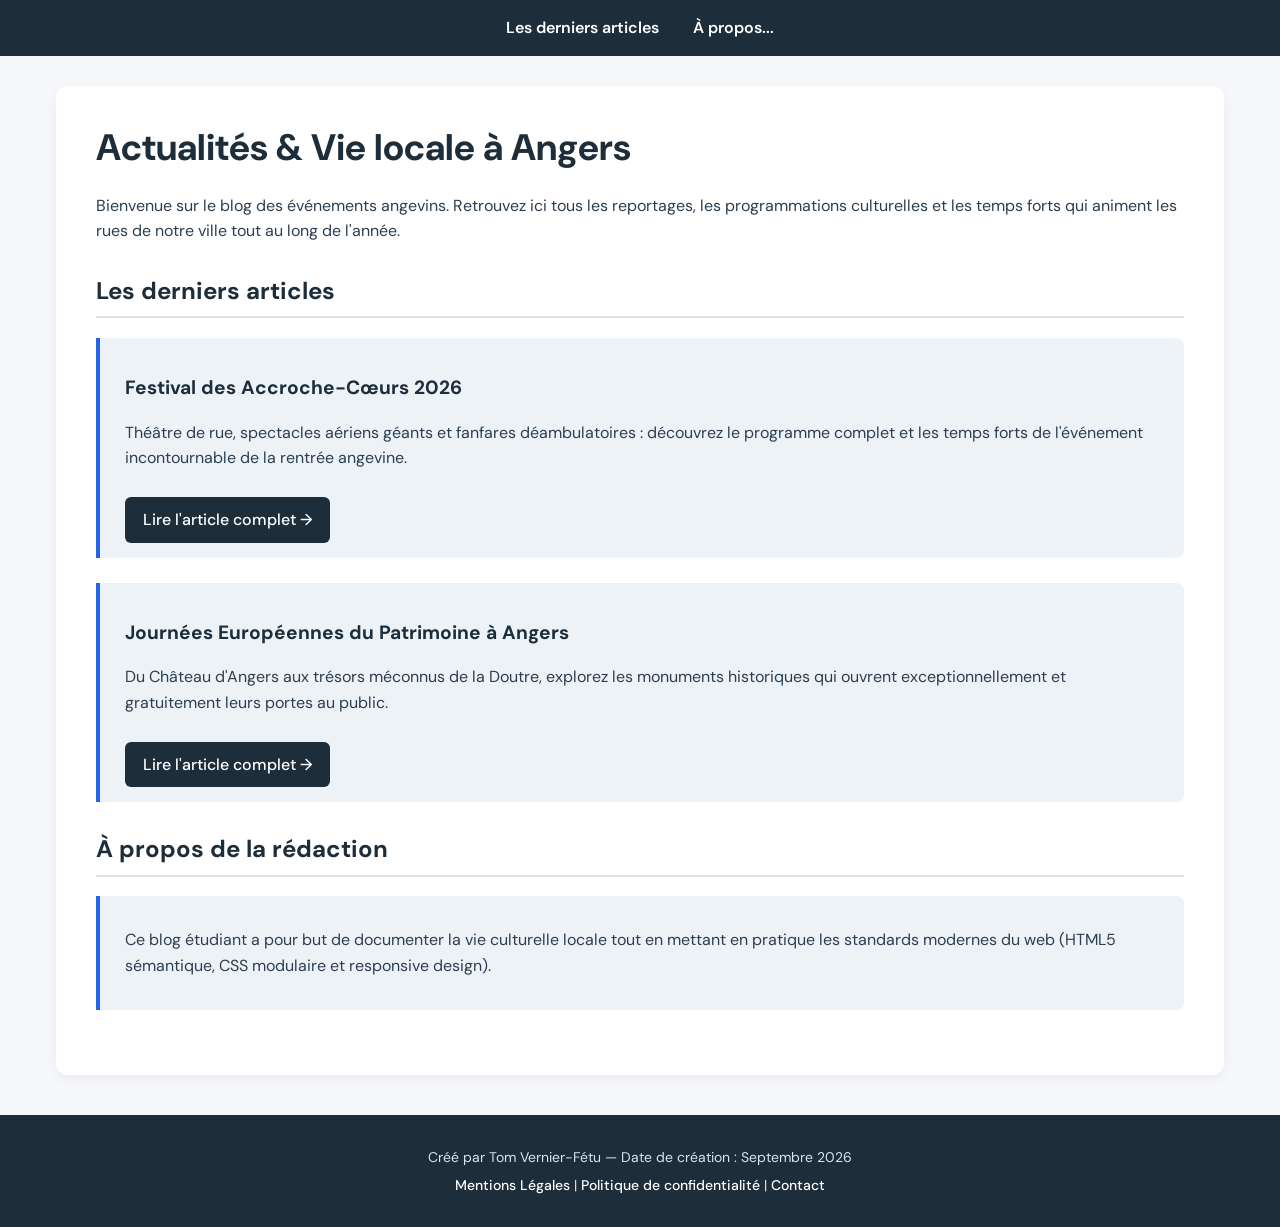
<file: index.html>
<!DOCTYPE html>
<html lang="fr">

<head>
    <meta charset="utf-8">
    <meta name="viewport" content="width=device-width, initial-scale=1.0">
    <title>BLOG - Actu de la ville d'Angers</title>
    <link href="./css/style.css" rel="stylesheet">
    <link rel="preconnect" href="https://fonts.googleapis.com">
    <link rel="preconnect" href="https://fonts.gstatic.com" crossorigin>
    <link href="https://fonts.googleapis.com/css2?family=DM+Sans:ital,opsz,wght@0,9..40,100..1000;1,9..40,100..1000&display=swap" rel="stylesheet">
</head>

<a href="#top" class="btn-top" aria-label="Retourner en haut">↑</a>
<script src="js/btnTop.js"></script>

<body id="top">
    <header>
        <nav>
            <ul>
                <!--<li><a href="./index.html">Accueil</a></li>-->
                <li><a href="#dernierArticle">Les derniers articles</a></li>
                <li><a href="#aPropos">À propos...</a></li>
            </ul>
        </nav>
    </header>

    <div class="container">
        <h1>Actualités & Vie locale à Angers</h1>
        <p>
            Bienvenue sur le blog des événements angevins. Retrouvez ici tous les reportages, 
            les programmations culturelles et les temps forts qui animent les rues de notre ville tout au long de l'année.
        </p>

        <h2 id="dernierArticle">Les derniers articles</h2>

        <article class="liste" style="margin-top: 20px;">
            <h3>Festival des Accroche-Cœurs 2026</h3>
            <p>
                Théâtre de rue, spectacles aériens géants et fanfares déambulatoires : découvrez 
                le programme complet et les temps forts de l'événement incontournable de la rentrée angevine.
            </p>
            <a href="./pages/article/acroche-coeurs.html" class="btn-link">Lire l'article complet →</a>
        </article>

        <article class="liste">
            <h3>Journées Européennes du Patrimoine à Angers</h3>
            <p>
                Du Château d'Angers aux trésors méconnus de la Doutre, explorez les monuments historiques 
                qui ouvrent exceptionnellement et gratuitement leurs portes au public.
            </p>
            <a href="./pages/article/journees-patrimoine.html" class="btn-link">Lire l'article complet →</a>
        </article>

        <h2 id="aPropos">À propos de la rédaction</h2>
        <div class="liste">
            <p>
                Ce blog étudiant a pour but de documenter la vie culturelle locale tout en mettant en pratique 
                les standards modernes du web (HTML5 sémantique, CSS modulaire et responsive design).
            </p>
        </div>
    </div>

    <footer>
        <p>Créé par Tom Vernier-Fétu — Date de création : Septembre 2026</p>
        <p>
            <a href="./pages/mentions-legales.html">Mentions Légales</a> |
            <a href="./pages/confidentialite.html">Politique de confidentialité</a> |
            <a href="./pages/contact.html">Contact</a>
        </p>
    </footer>
</body>

</html>
</file>
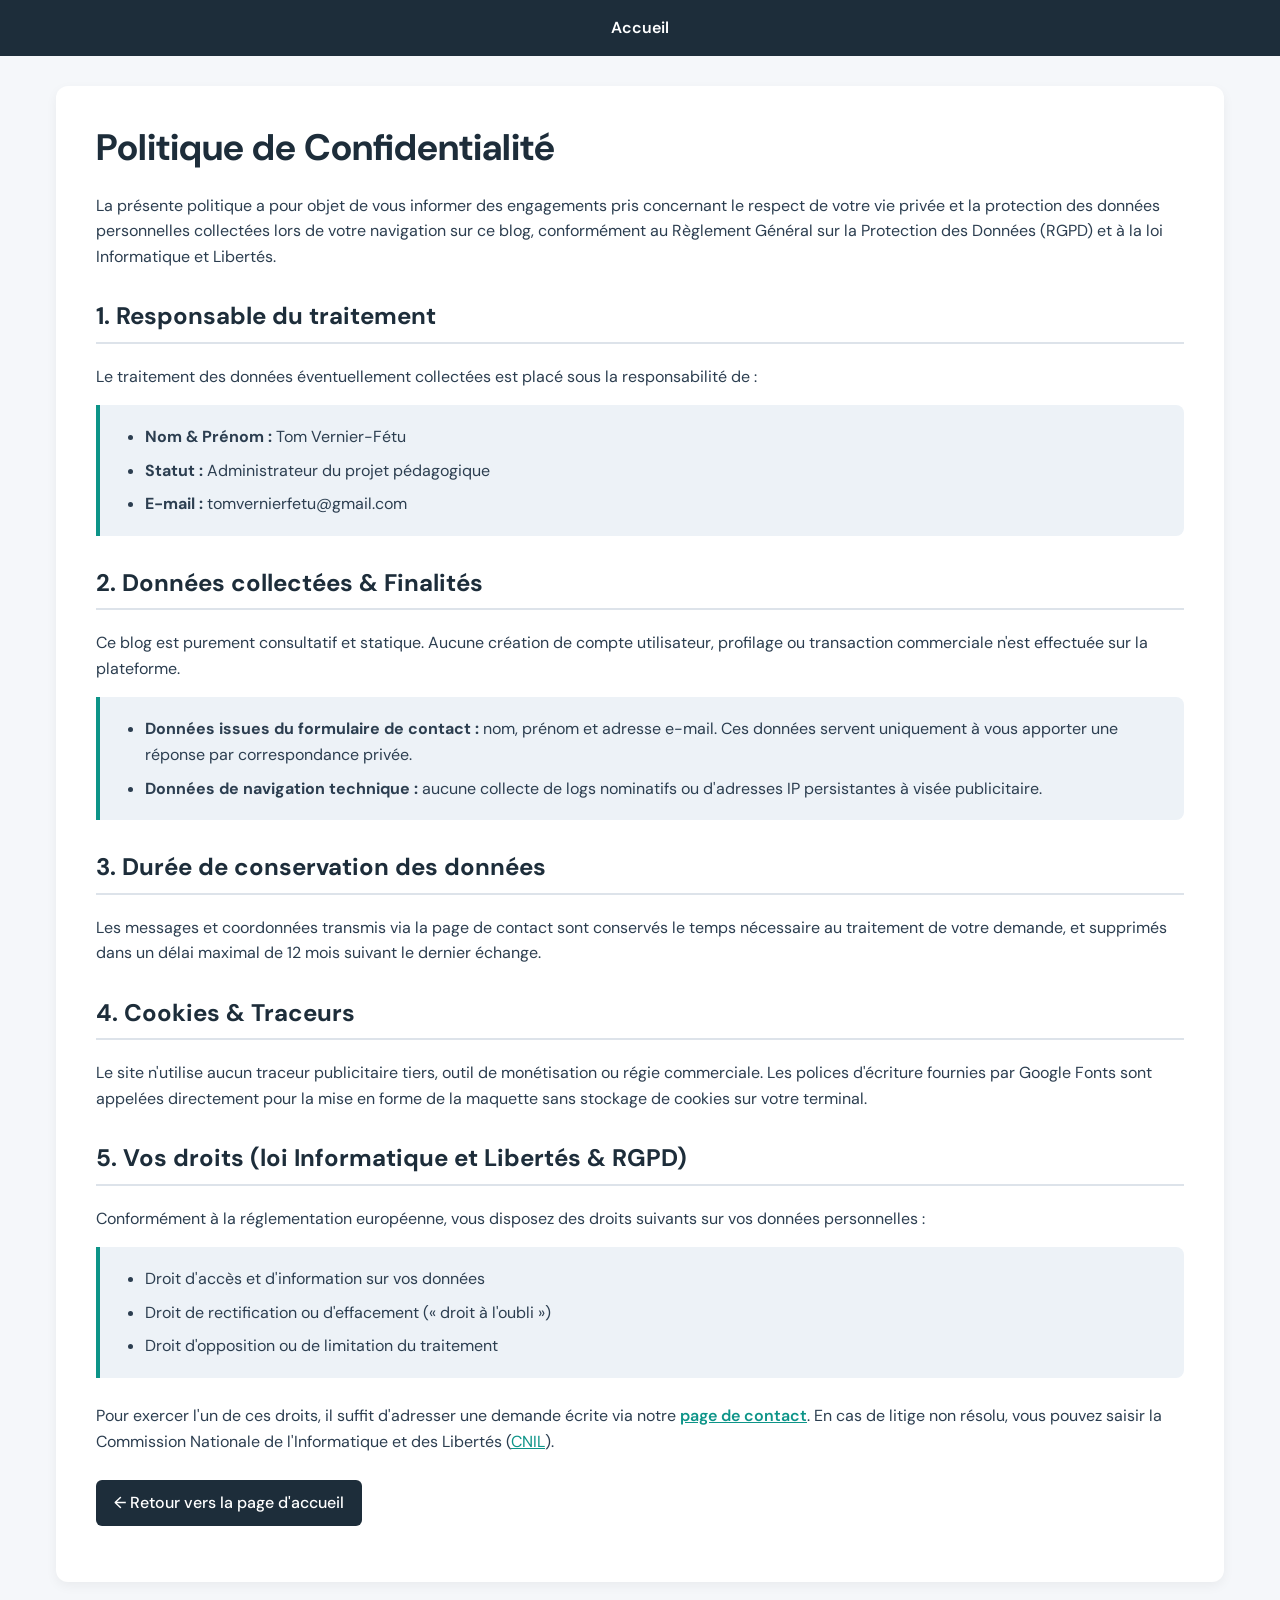
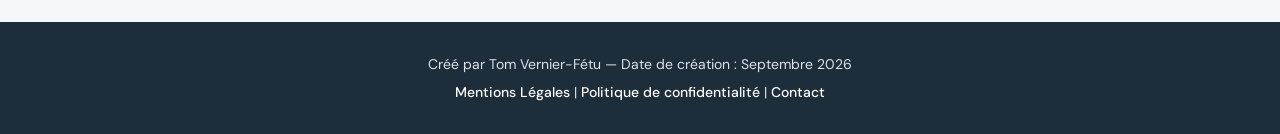
<file: pages/confidentialite.html>
<!DOCTYPE html>
<html lang="fr">

<head>
    <meta charset="utf-8">
    <meta name="viewport" content="width=device-width, initial-scale=1.0">
    <title>Politique de Confidentialité - BLOG Actu de la ville d'Angers</title>
    <link href="../css/style.css" rel="stylesheet">
    <link rel="preconnect" href="https://fonts.googleapis.com">
    <link rel="preconnect" href="https://fonts.gstatic.com" crossorigin>
    <link href="https://fonts.googleapis.com/css2?family=DM+Sans:ital,opsz,wght@0,9..40,100..1000;1,9..40,100..1000&display=swap" rel="stylesheet">
</head>

<a href="#top" class="btn-top" aria-label="Retourner en haut">↑</a>

<body id="top" class="theme-legal">
    <header>
        <nav>
            <ul>
                <li><a href="../index.html">Accueil</a></li>
            </ul>
        </nav>
    </header>

    <div class="container">

        <h1>Politique de Confidentialité</h1>
        <p>
            La présente politique a pour objet de vous informer des engagements pris concernant le respect de votre 
            vie privée et la protection des données personnelles collectées lors de votre navigation sur ce blog, conformément 
            au Règlement Général sur la Protection des Données (RGPD) et à la loi Informatique et Libertés.
        </p>

        <h2>1. Responsable du traitement</h2>
        <p>
            Le traitement des données éventuellement collectées est placé sous la responsabilité de :
        </p>
        <div class="liste">
            <ul>
                <li><strong>Nom & Prénom :</strong> Tom Vernier-Fétu</li>
                <li><strong>Statut :</strong> Administrateur du projet pédagogique</li>
                <li><strong>E-mail :</strong> tomvernierfetu@gmail.com</li>
            </ul>
        </div>

        <h2>2. Données collectées & Finalités</h2>
        <p>
            Ce blog est purement consultatif et statique. Aucune création de compte utilisateur, profilage ou transaction 
            commerciale n'est effectuée sur la plateforme.
        </p>
        <div class="liste">
            <ul>
                <li><strong>Données issues du formulaire de contact :</strong> nom, prénom et adresse e-mail. Ces données servent uniquement à vous apporter une réponse par correspondance privée.</li>
                <li><strong>Données de navigation technique :</strong> aucune collecte de logs nominatifs ou d'adresses IP persistantes à visée publicitaire.</li>
            </ul>
        </div>

        <h2>3. Durée de conservation des données</h2>
        <p>
            Les messages et coordonnées transmis via la page de contact sont conservés le temps nécessaire au traitement 
            de votre demande, et supprimés dans un délai maximal de 12 mois suivant le dernier échange.
        </p>

        <h2>4. Cookies & Traceurs</h2>
        <p>
            Le site n'utilise aucun traceur publicitaire tiers, outil de monétisation ou régie commerciale. Les polices d'écriture 
            fournies par Google Fonts sont appelées directement pour la mise en forme de la maquette sans stockage de cookies sur votre terminal.
        </p>

        <h2>5. Vos droits (loi Informatique et Libertés & RGPD)</h2>
        <p>
            Conformément à la réglementation européenne, vous disposez des droits suivants sur vos données personnelles :
        </p>
        <div class="liste">
            <ul>
                <li>Droit d'accès et d'information sur vos données</li>
                <li>Droit de rectification ou d'effacement (« droit à l'oubli »)</li>
                <li>Droit d'opposition ou de limitation du traitement</li>
            </ul>
        </div>
        <p>
            Pour exercer l'un de ces droits, il suffit d'adresser une demande écrite via notre 
            <a href="./contact.html" style="color: var(--accent); font-weight: 600;">page de contact</a>. En cas de litige non résolu, vous pouvez saisir la Commission Nationale de l'Informatique et des Libertés (<a href="https://www.cnil.fr" target="_blank" rel="noopener noreferrer" style="color: var(--accent);">CNIL</a>).
        </p>

        <p><a href="../index.html" class="btn-link">← Retour vers la page d'accueil</a></p>
    </div>

    <footer>
        <p>Créé par Tom Vernier-Fétu — Date de création : Septembre 2026</p>
        <p>
            <a href="./mentions-legales.html">Mentions Légales</a> |
            <a href="./confidentialite.html">Politique de confidentialité</a> |
            <a href="./contact.html">Contact</a>
        </p>
    </footer>
</body>

</html>
</file>
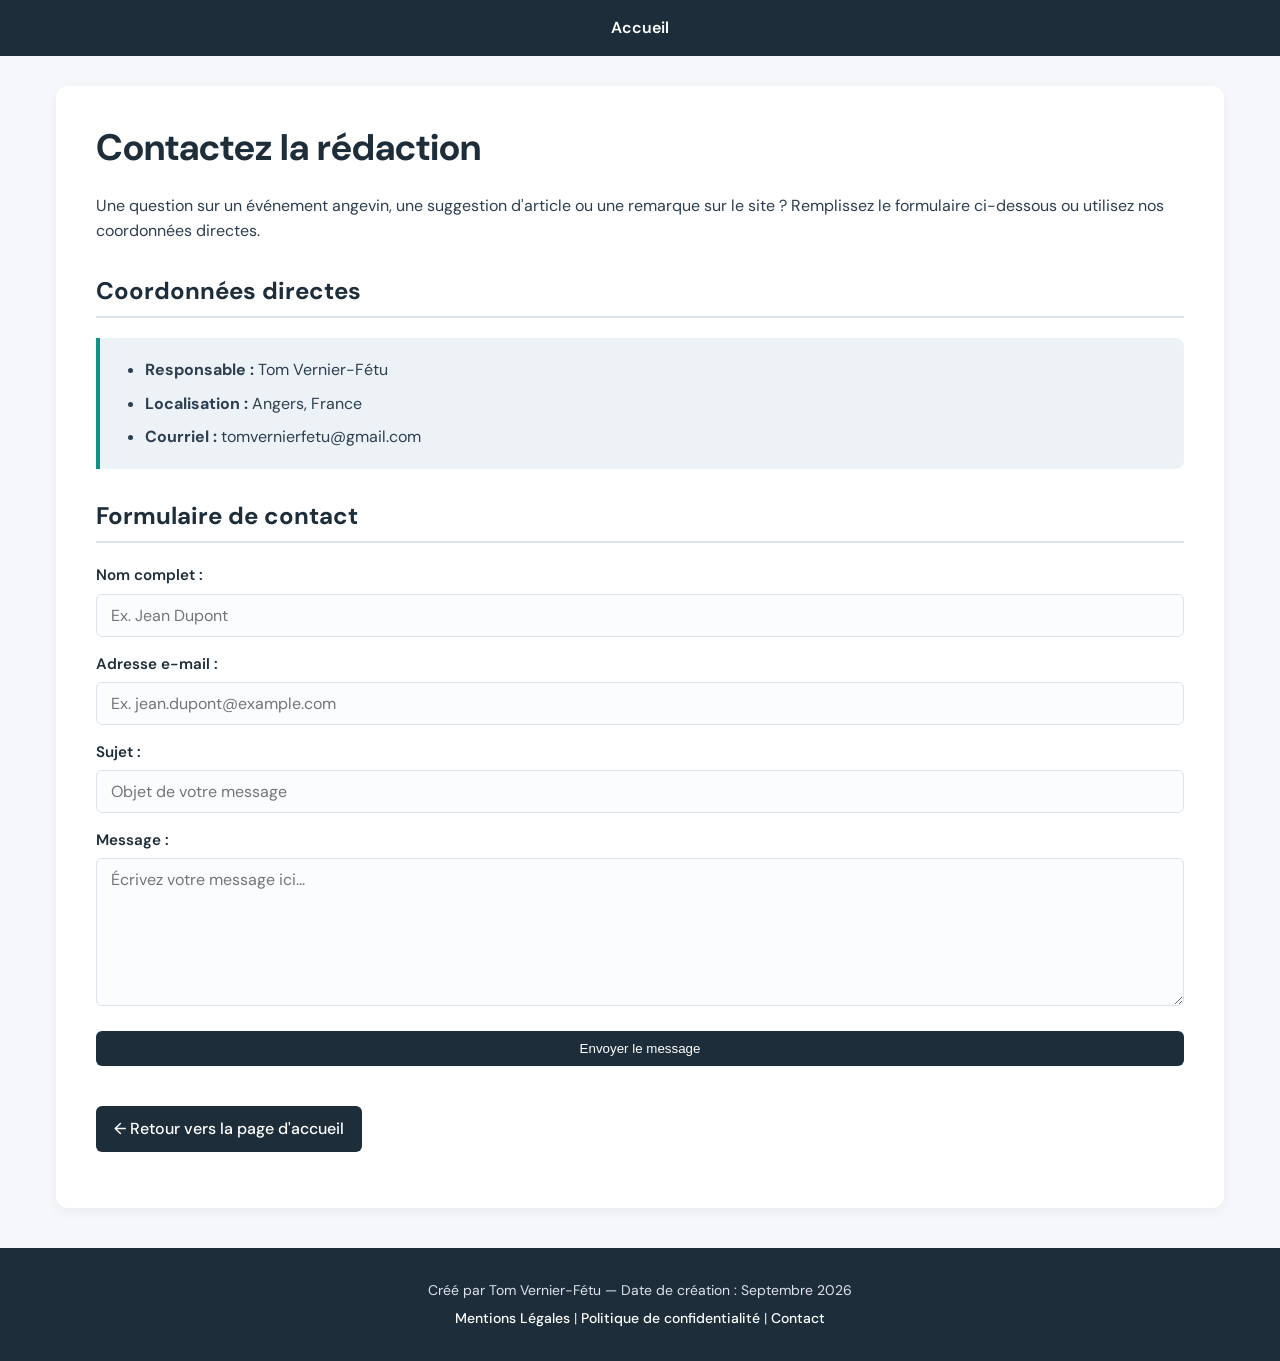
<file: pages/contact.html>
<!DOCTYPE html>
<html lang="fr">

<head>
    <meta charset="utf-8">
    <meta name="viewport" content="width=device-width, initial-scale=1.0">
    <title>Contact - BLOG Actu de la ville d'Angers</title>
    <link href="../css/style.css" rel="stylesheet">
    <link rel="preconnect" href="https://fonts.googleapis.com">
    <link rel="preconnect" href="https://fonts.gstatic.com" crossorigin>
    <link href="https://fonts.googleapis.com/css2?family=DM+Sans:ital,opsz,wght@0,9..40,100..1000;1,9..40,100..1000&display=swap" rel="stylesheet">
</head>

<body id="top" class="theme-legal">
    <header>
        <nav>
            <ul>
                <li><a href="../index.html">Accueil</a></li>
            </ul>
        </nav>
    </header>

    <div class="container">

        <h1>Contactez la rédaction</h1>
        <p>
            Une question sur un événement angevin, une suggestion d'article ou une remarque sur le site ? 
            Remplissez le formulaire ci-dessous ou utilisez nos coordonnées directes.
        </p>

        <h2>Coordonnées directes</h2>
        <div class="liste">
            <ul>
                <li><strong>Responsable :</strong> Tom Vernier-Fétu</li>
                <li><strong>Localisation :</strong> Angers, France</li>
                <li><strong>Courriel :</strong> tomvernierfetu@gmail.com</li>
            </ul>
        </div>

        <h2>Formulaire de contact</h2>
        <form action="#" method="post" class="form-contact">
            <div class="form-group">
                <label for="nom">Nom complet :</label>
                <input type="text" id="nom" name="nom" placeholder="Ex. Jean Dupont" required>
            </div>

            <div class="form-group">
                <label for="email">Adresse e-mail :</label>
                <input type="email" id="email" name="email" placeholder="Ex. jean.dupont@example.com" required>
            </div>

            <div class="form-group">
                <label for="sujet">Sujet :</label>
                <input type="text" id="sujet" name="sujet" placeholder="Objet de votre message" required>
            </div>

            <div class="form-group">
                <label for="message">Message :</label>
                <textarea id="message" name="message" rows="6" placeholder="Écrivez votre message ici..." required></textarea>
            </div>

            <button type="submit" class="btn-link" style="border: none; cursor: pointer;">Envoyer le message</button>
        </form>

        <p style="margin-top: 30px;"><a href="../index.html" class="btn-link">← Retour vers la page d'accueil</a></p>
    </div>

    <footer>
        <p>Créé par Tom Vernier-Fétu — Date de création : Septembre 2026</p>
        <p>
            <a href="./mentions-legales.html">Mentions Légales</a> |
            <a href="./confidentialite.html">Politique de confidentialité</a> |
            <a href="./contact.html">Contact</a>
        </p>
    </footer>
</body>

</html>
</file>
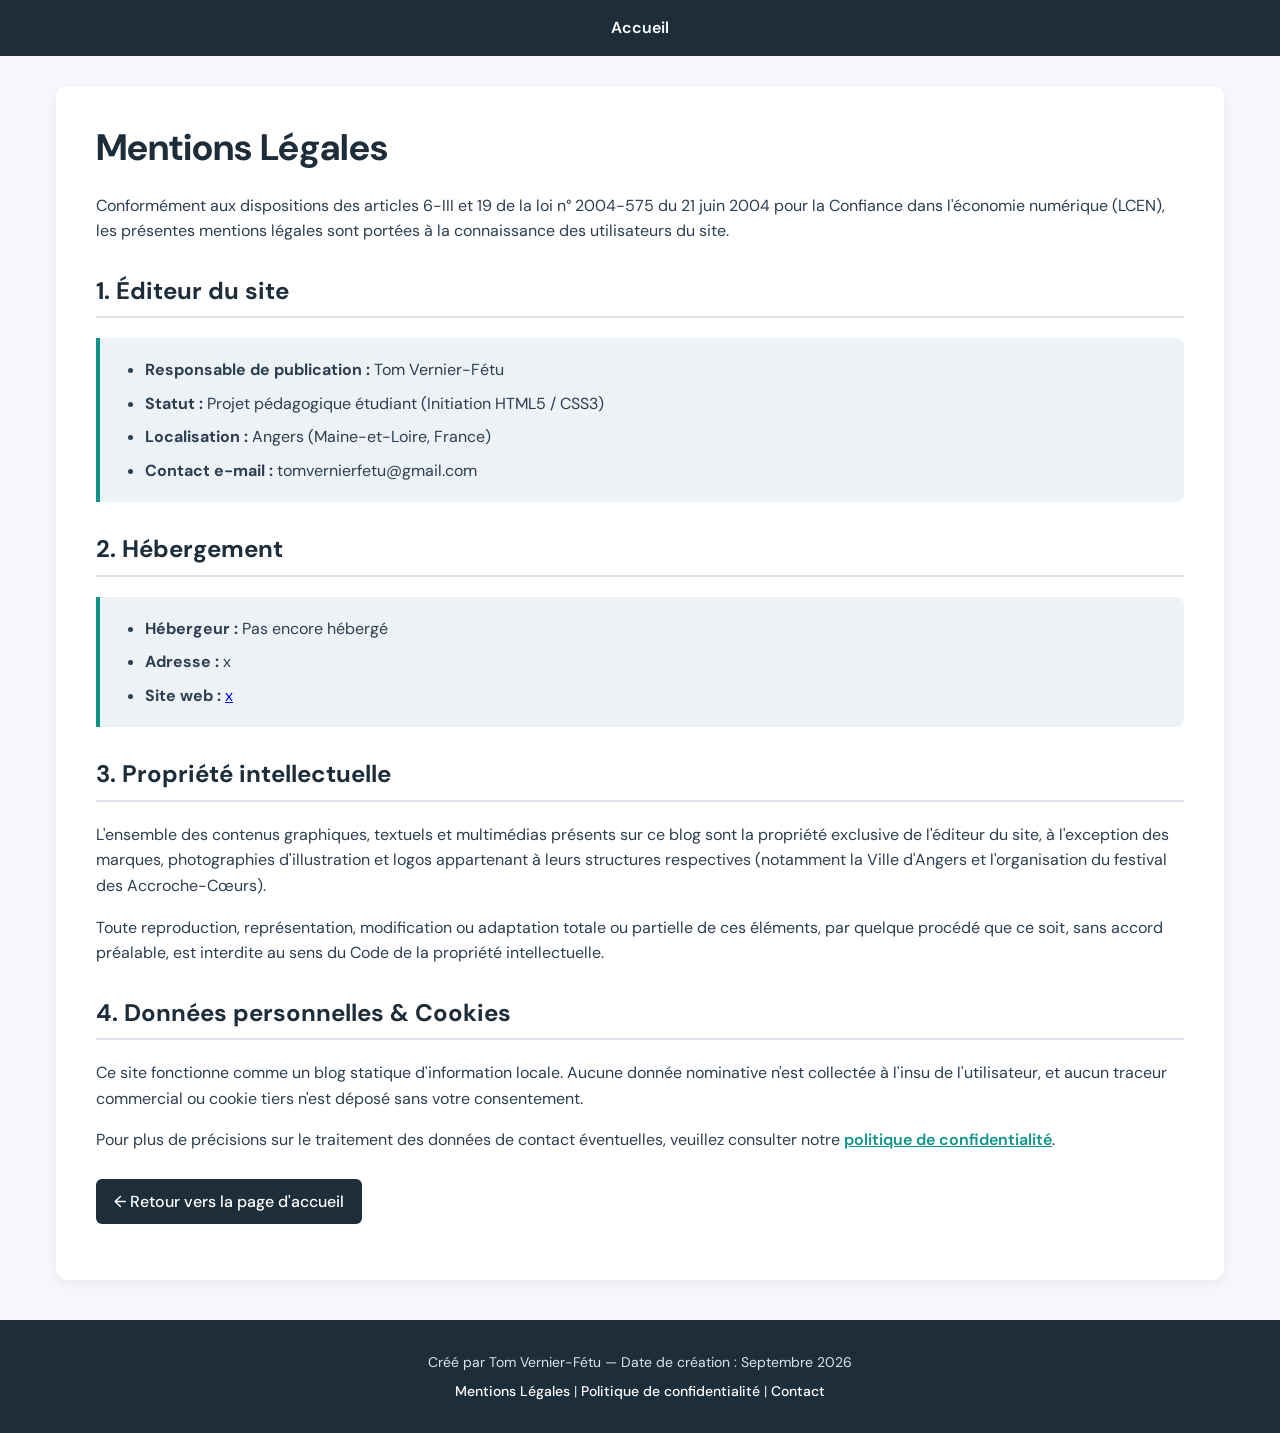
<file: pages/mentions-legales.html>
<!DOCTYPE html>
<html lang="fr">

<head>
    <meta charset="utf-8">
    <meta name="viewport" content="width=device-width, initial-scale=1.0">
    <title>Mentions Légales - BLOG Actu de la ville d'Angers</title>
    <link href="../css/style.css" rel="stylesheet">
    <link rel="preconnect" href="https://fonts.googleapis.com">
    <link rel="preconnect" href="https://fonts.gstatic.com" crossorigin>
    <link href="https://fonts.googleapis.com/css2?family=DM+Sans:ital,opsz,wght@0,9..40,100..1000;1,9..40,100..1000&display=swap" rel="stylesheet">
</head>

<a href="#top" class="btn-top" aria-label="Retourner en haut">↑</a>

<body id="top" class="theme-legal">
    <header>
        <nav>
            <ul>
                <li><a href="../index.html">Accueil</a></li>
            </ul>
        </nav>
    </header>

    <div class="container">

        <h1>Mentions Légales</h1>
        <p>
            Conformément aux dispositions des articles 6-III et 19 de la loi n° 2004-575 du 21 juin 2004 
            pour la Confiance dans l'économie numérique (LCEN), les présentes mentions légales sont portées 
            à la connaissance des utilisateurs du site.
        </p>

        <h2>1. Éditeur du site</h2>
        <div class="liste">
            <ul>
                <li><strong>Responsable de publication :</strong> Tom Vernier-Fétu</li>
                <li><strong>Statut :</strong> Projet pédagogique étudiant (Initiation HTML5 / CSS3)</li>
                <li><strong>Localisation :</strong> Angers (Maine-et-Loire, France)</li>
                <li><strong>Contact e-mail :</strong> tomvernierfetu@gmail.com</li>
            </ul>
        </div>

        <h2>2. Hébergement</h2>
        <div class="liste">
            <ul>
                <li><strong>Hébergeur :</strong> Pas encore hébergé</li>
                <li><strong>Adresse :</strong> x</li>
                <li><strong>Site web :</strong> <a href="#" target="_blank" rel="noopener noreferrer">x</a></li>
            </ul>
        </div>

        <h2>3. Propriété intellectuelle</h2>
        <p>
            L'ensemble des contenus graphiques, textuels et multimédias présents sur ce blog sont la propriété 
            exclusive de l'éditeur du site, à l'exception des marques, photographies d'illustration et logos 
            appartenant à leurs structures respectives (notamment la Ville d'Angers et l'organisation du festival des Accroche-Cœurs).
        </p>
        <p>
            Toute reproduction, représentation, modification ou adaptation totale ou partielle de ces éléments, 
            par quelque procédé que ce soit, sans accord préalable, est interdite au sens du Code de la propriété intellectuelle.
        </p>

        <h2>4. Données personnelles & Cookies</h2>
        <p>
            Ce site fonctionne comme un blog statique d'information locale. Aucune donnée nominative n'est collectée 
            à l'insu de l'utilisateur, et aucun traceur commercial ou cookie tiers n'est déposé sans votre consentement.
        </p>
        <p>
            Pour plus de précisions sur le traitement des données de contact éventuelles, veuillez consulter notre 
            <a href="./confidentialite.html" style="color: var(--accent); font-weight: 600;">politique de confidentialité</a>.
        </p>

        <p><a href="../index.html" class="btn-link">← Retour vers la page d'accueil</a></p>
    </div>

    <footer>
        <p>Créé par Tom Vernier-Fétu — Date de création : Septembre 2026</p>
        <p>
            <a href="./mentions-legales.html">Mentions Légales</a> |
            <a href="./confidentialite.html">Politique de confidentialité</a> |
            <a href="./contact.html">Contact</a>
        </p>
    </footer>
</body>

</html>
</file>
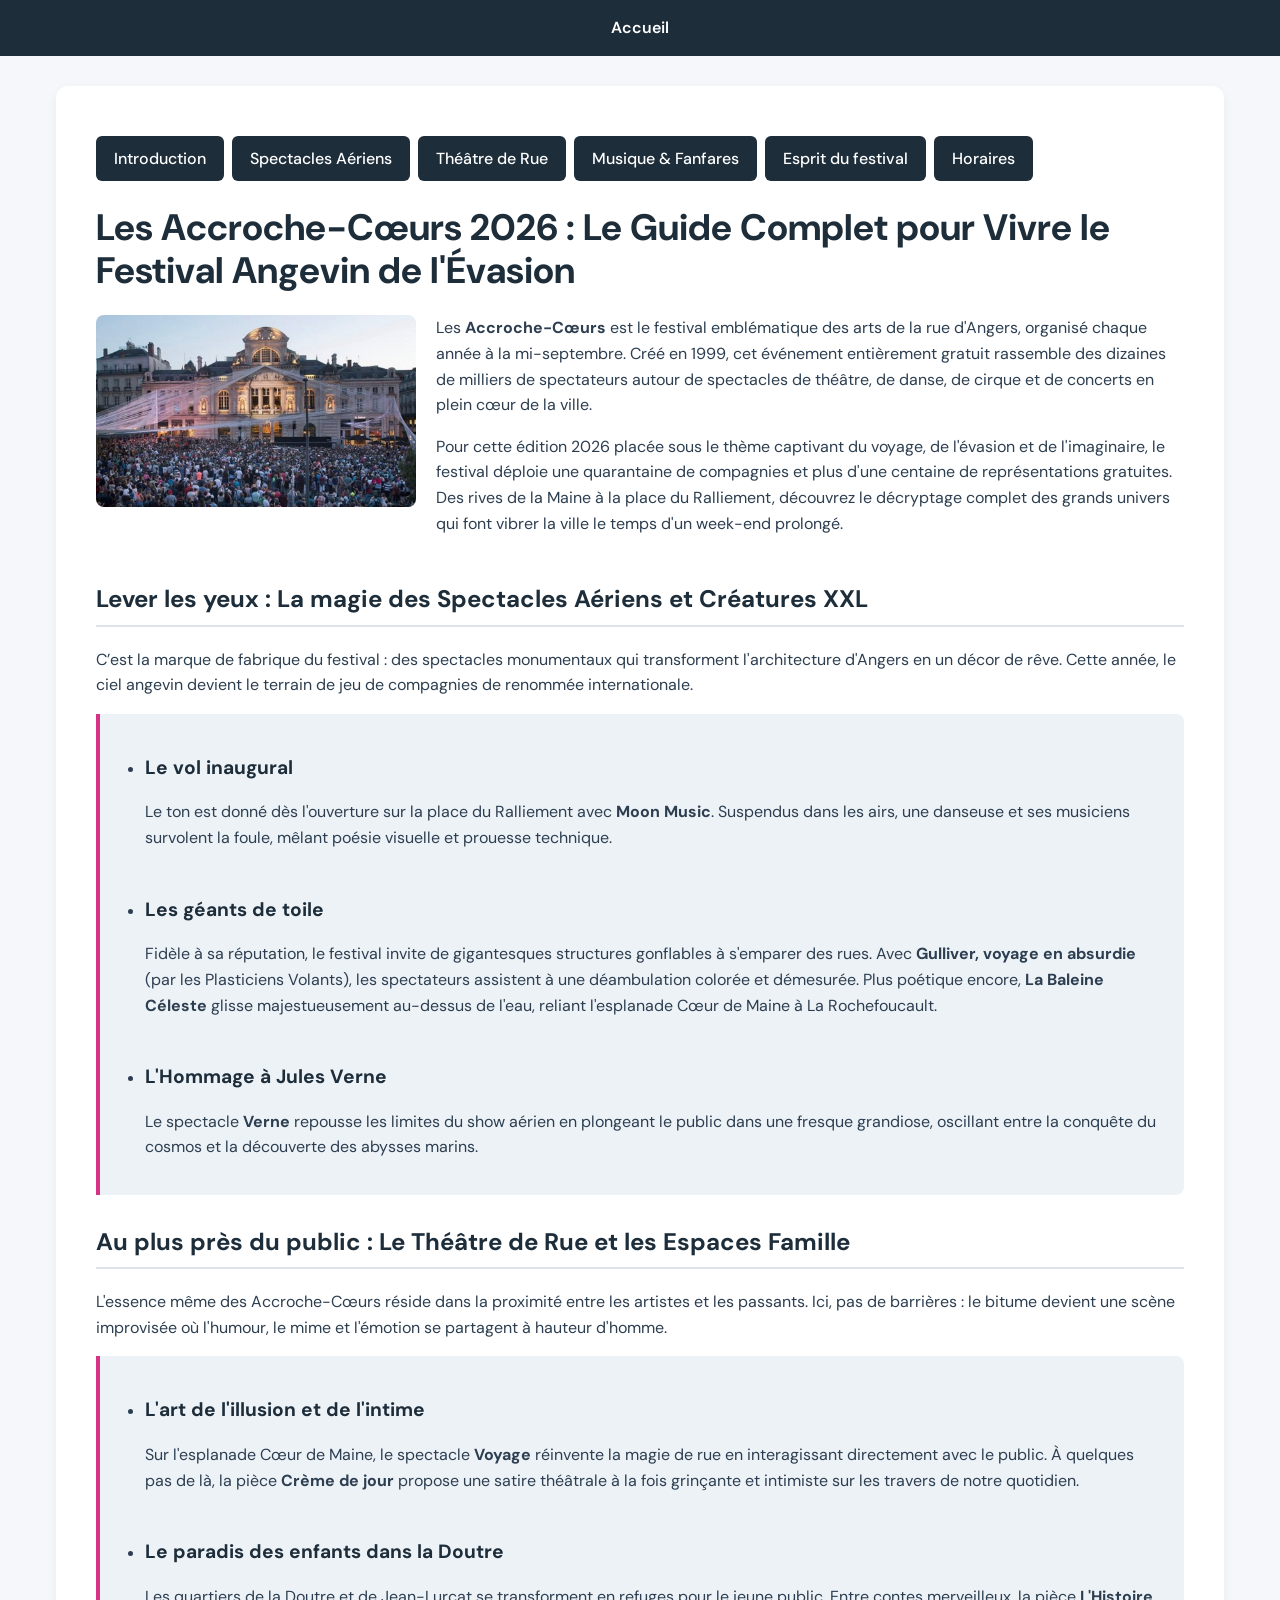
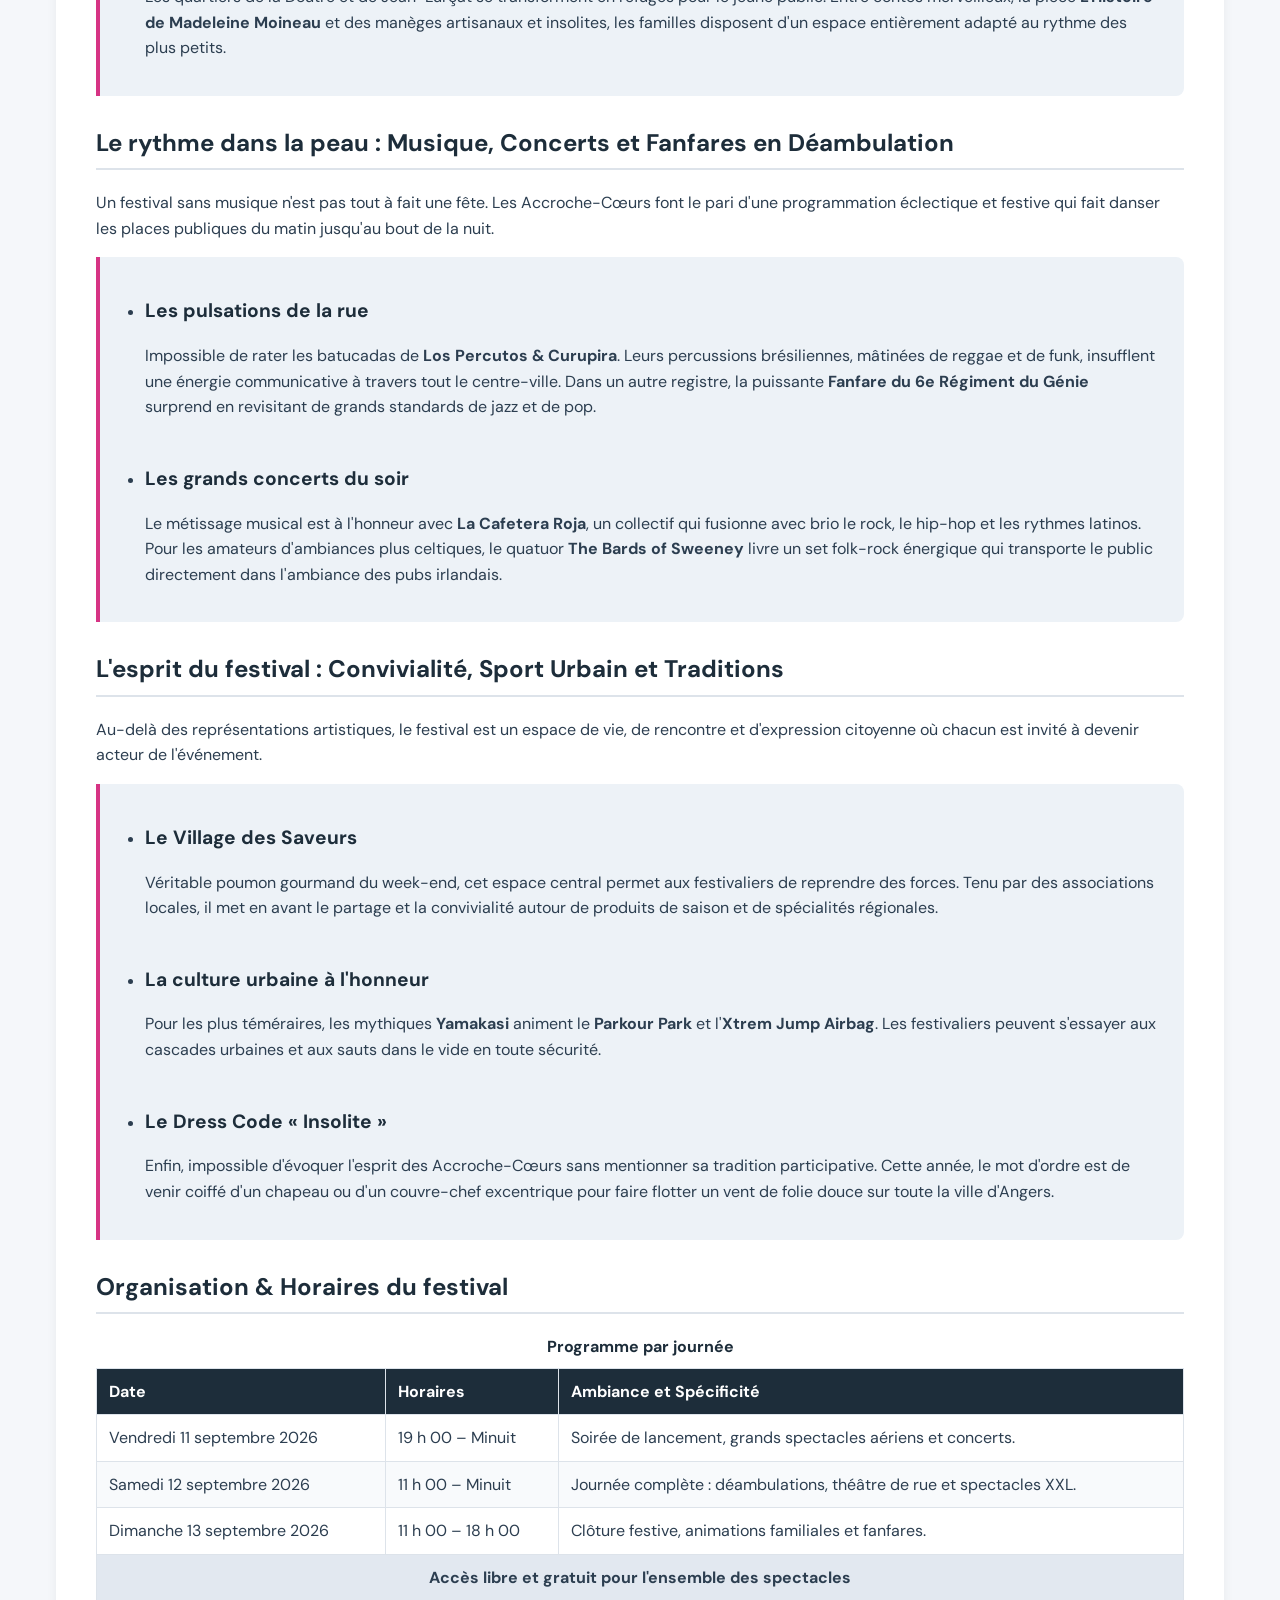
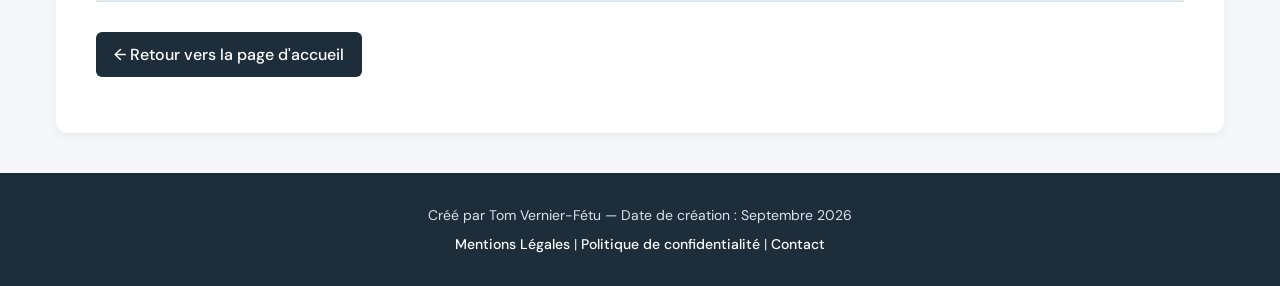
<file: pages/article/acroche-coeurs.html>
<!DOCTYPE html>
<html lang="fr">

<head>
    <meta charset="utf-8">
    <meta name="viewport" content="width=device-width, initial-scale=1.0">
    <title>Les Accroche-Cœurs 2026 - Guide Complet</title>
    <link href="../../css/style.css" rel="stylesheet">
    <link rel="preconnect" href="https://fonts.googleapis.com">
    <link rel="preconnect" href="https://fonts.gstatic.com" crossorigin>
    <link href="https://fonts.googleapis.com/css2?family=DM+Sans:ital,opsz,wght@0,9..40,100..1000;1,9..40,100..1000&display=swap" rel="stylesheet">
</head>

<a href="#top" class="btn-top" aria-label="Retourner en haut">↑</a>

<body id="top" class="theme-accroche-coeurs">
    <header>
        <nav>
            <ul>
                <li><a href="../../index.html">Accueil</a></li>
            </ul>
        </nav>
    </header>

    <div class="container">
        <nav class="sommaire" aria-label="Sommaire de l'article">
            <a href="#intro" class="btn-link">Introduction</a>
            <a href="#spectacles" class="btn-link">Spectacles Aériens</a>
            <a href="#theatre" class="btn-link">Théâtre de Rue</a>
            <a href="#musique" class="btn-link">Musique & Fanfares</a>
            <a href="#esprit" class="btn-link">Esprit du festival</a>
            <a href="#horaires" class="btn-link">Horaires</a>
        </nav>

        <h1 id="intro">Les Accroche-Cœurs 2026 : Le Guide Complet pour Vivre le Festival Angevin de l'Évasion</h1>
        
        <img src="../../assets/image/AC_ralliement.jpg" alt="Place du Ralliement aux Accroche-Cœurs" class="image-flottante">

        <p>Les <strong>Accroche-Cœurs</strong> est le festival emblématique des arts de la rue d'Angers, organisé chaque année à la mi-septembre. Créé en 1999, cet événement entièrement gratuit rassemble des dizaines de milliers de spectateurs autour de spectacles de théâtre, de danse, de cirque et de concerts en plein cœur de la ville.</p>
        
        <p>Pour cette édition 2026 placée sous le thème captivant du voyage, de l'évasion et de l'imaginaire, le festival déploie une quarantaine de compagnies et plus d'une centaine de représentations gratuites. Des rives de la Maine à la place du Ralliement, découvrez le décryptage complet des grands univers qui font vibrer la ville le temps d'un week-end prolongé.</p>

        <div class="clear"></div>

        <h2 id="spectacles">Lever les yeux : La magie des Spectacles Aériens et Créatures XXL</h2>
        <p>C’est la marque de fabrique du festival : des spectacles monumentaux qui transforment l'architecture d'Angers en un décor de rêve. Cette année, le ciel angevin devient le terrain de jeu de compagnies de renommée internationale.</p>
        
        <div class="liste">
            <ul>
                <li>
                    <h3>Le vol inaugural</h3>
                    <p>Le ton est donné dès l'ouverture sur la place du Ralliement avec <strong>Moon Music</strong>. Suspendus dans les airs, une danseuse et ses musiciens survolent la foule, mêlant poésie visuelle et prouesse technique.</p>
                </li>
                <li>
                    <h3>Les géants de toile</h3>
                    <p>Fidèle à sa réputation, le festival invite de gigantesques structures gonflables à s'emparer des rues. Avec <strong>Gulliver, voyage en absurdie</strong> (par les Plasticiens Volants), les spectateurs assistent à une déambulation colorée et démesurée. Plus poétique encore, <strong>La Baleine Céleste</strong> glisse majestueusement au-dessus de l'eau, reliant l'esplanade Cœur de Maine à La Rochefoucault.</p>
                </li>
                <li>
                    <h3>L'Hommage à Jules Verne</h3>
                    <p>Le spectacle <strong>Verne</strong> repousse les limites du show aérien en plongeant le public dans une fresque grandiose, oscillant entre la conquête du cosmos et la découverte des abysses marins.</p>
                </li>
            </ul>
        </div>

        <h2 id="theatre">Au plus près du public : Le Théâtre de Rue et les Espaces Famille</h2>
        <p>L'essence même des Accroche-Cœurs réside dans la proximité entre les artistes et les passants. Ici, pas de barrières : le bitume devient une scène improvisée où l'humour, le mime et l'émotion se partagent à hauteur d'homme.</p>
        
        <div class="liste">
            <ul>
                <li>
                    <h3>L'art de l'illusion et de l'intime</h3>
                    <p>Sur l'esplanade Cœur de Maine, le spectacle <strong>Voyage</strong> réinvente la magie de rue en interagissant directement avec le public. À quelques pas de là, la pièce <strong>Crème de jour</strong> propose une satire théâtrale à la fois grinçante et intimiste sur les travers de notre quotidien.</p>
                </li>
                <li>
                    <h3>Le paradis des enfants dans la Doutre</h3>
                    <p>Les quartiers de la Doutre et de Jean-Lurçat se transforment en refuges pour le jeune public. Entre contes merveilleux, la pièce <strong>L'Histoire de Madeleine Moineau</strong> et des manèges artisanaux et insolites, les familles disposent d'un espace entièrement adapté au rythme des plus petits.</p>
                </li>
            </ul>
        </div>

        <h2 id="musique">Le rythme dans la peau : Musique, Concerts et Fanfares en Déambulation</h2>
        <p>Un festival sans musique n'est pas tout à fait une fête. Les Accroche-Cœurs font le pari d'une programmation éclectique et festive qui fait danser les places publiques du matin jusqu'au bout de la nuit.</p>
        
        <div class="liste">
            <ul>
                <li>
                    <h3>Les pulsations de la rue</h3>
                    <p>Impossible de rater les batucadas de <strong>Los Percutos & Curupira</strong>. Leurs percussions brésiliennes, mâtinées de reggae et de funk, insufflent une énergie communicative à travers tout le centre-ville. Dans un autre registre, la puissante <strong>Fanfare du 6e Régiment du Génie</strong> surprend en revisitant de grands standards de jazz et de pop.</p>
                </li>
                <li>
                    <h3>Les grands concerts du soir</h3>
                    <p>Le métissage musical est à l'honneur avec <strong>La Cafetera Roja</strong>, un collectif qui fusionne avec brio le rock, le hip-hop et les rythmes latinos. Pour les amateurs d'ambiances plus celtiques, le quatuor <strong>The Bards of Sweeney</strong> livre un set folk-rock énergique qui transporte le public directement dans l'ambiance des pubs irlandais.</p>
                </li>
            </ul>
        </div>

        <h2 id="esprit">L'esprit du festival : Convivialité, Sport Urbain et Traditions</h2>
        <p>Au-delà des représentations artistiques, le festival est un espace de vie, de rencontre et d'expression citoyenne où chacun est invité à devenir acteur de l'événement.</p>
        
        <div class="liste">
            <ul>
                <li>
                    <h3>Le Village des Saveurs</h3>
                    <p>Véritable poumon gourmand du week-end, cet espace central permet aux festivaliers de reprendre des forces. Tenu par des associations locales, il met en avant le partage et la convivialité autour de produits de saison et de spécialités régionales.</p>
                </li>
                <li>
                    <h3>La culture urbaine à l'honneur</h3>
                    <p>Pour les plus téméraires, les mythiques <strong>Yamakasi</strong> animent le <strong>Parkour Park</strong> et l'<strong>Xtrem Jump Airbag</strong>. Les festivaliers peuvent s'essayer aux cascades urbaines et aux sauts dans le vide en toute sécurité.</p>
                </li>
                <li>
                    <h3>Le Dress Code « Insolite »</h3>
                    <p>Enfin, impossible d'évoquer l'esprit des Accroche-Cœurs sans mentionner sa tradition participative. Cette année, le mot d'ordre est de venir coiffé d'un chapeau ou d'un couvre-chef excentrique pour faire flotter un vent de folie douce sur toute la ville d'Angers.</p>
                </li>
            </ul>
        </div>

        <h2 id="horaires">Organisation & Horaires du festival</h2>
        <table>
            <caption>Programme par journée</caption>
            <thead>
                <tr>
                    <th>Date</th>
                    <th>Horaires</th>
                    <th>Ambiance et Spécificité</th>
                </tr>
            </thead>
            <tbody>
                <tr>
                    <td>Vendredi 11 septembre 2026</td>
                    <td>19 h 00 – Minuit</td>
                    <td>Soirée de lancement, grands spectacles aériens et concerts.</td>
                </tr>
                <tr>
                    <td>Samedi 12 septembre 2026</td>
                    <td>11 h 00 – Minuit</td>
                    <td>Journée complète : déambulations, théâtre de rue et spectacles XXL.</td>
                </tr>
                <tr>
                    <td>Dimanche 13 septembre 2026</td>
                    <td>11 h 00 – 18 h 00</td>
                    <td>Clôture festive, animations familiales et fanfares.</td>
                </tr>
            </tbody>
            <tfoot>
                <tr>
                    <td colspan="3">Accès libre et gratuit pour l'ensemble des spectacles</td>
                </tr>
            </tfoot>
        </table>

        <p><a href="../../index.html" class="btn-link">← Retour vers la page d'accueil</a></p>
    </div>

    <footer>
        <p>Créé par Tom Vernier-Fétu — Date de création : Septembre 2026</p>
        <p>
            <a href="../mentions-legales.html">Mentions Légales</a> |
            <a href="../confidentialite.html">Politique de confidentialité</a> |
            <a href="../contact.html">Contact</a>
        </p>
    </footer>
</body>

</html>
</file>
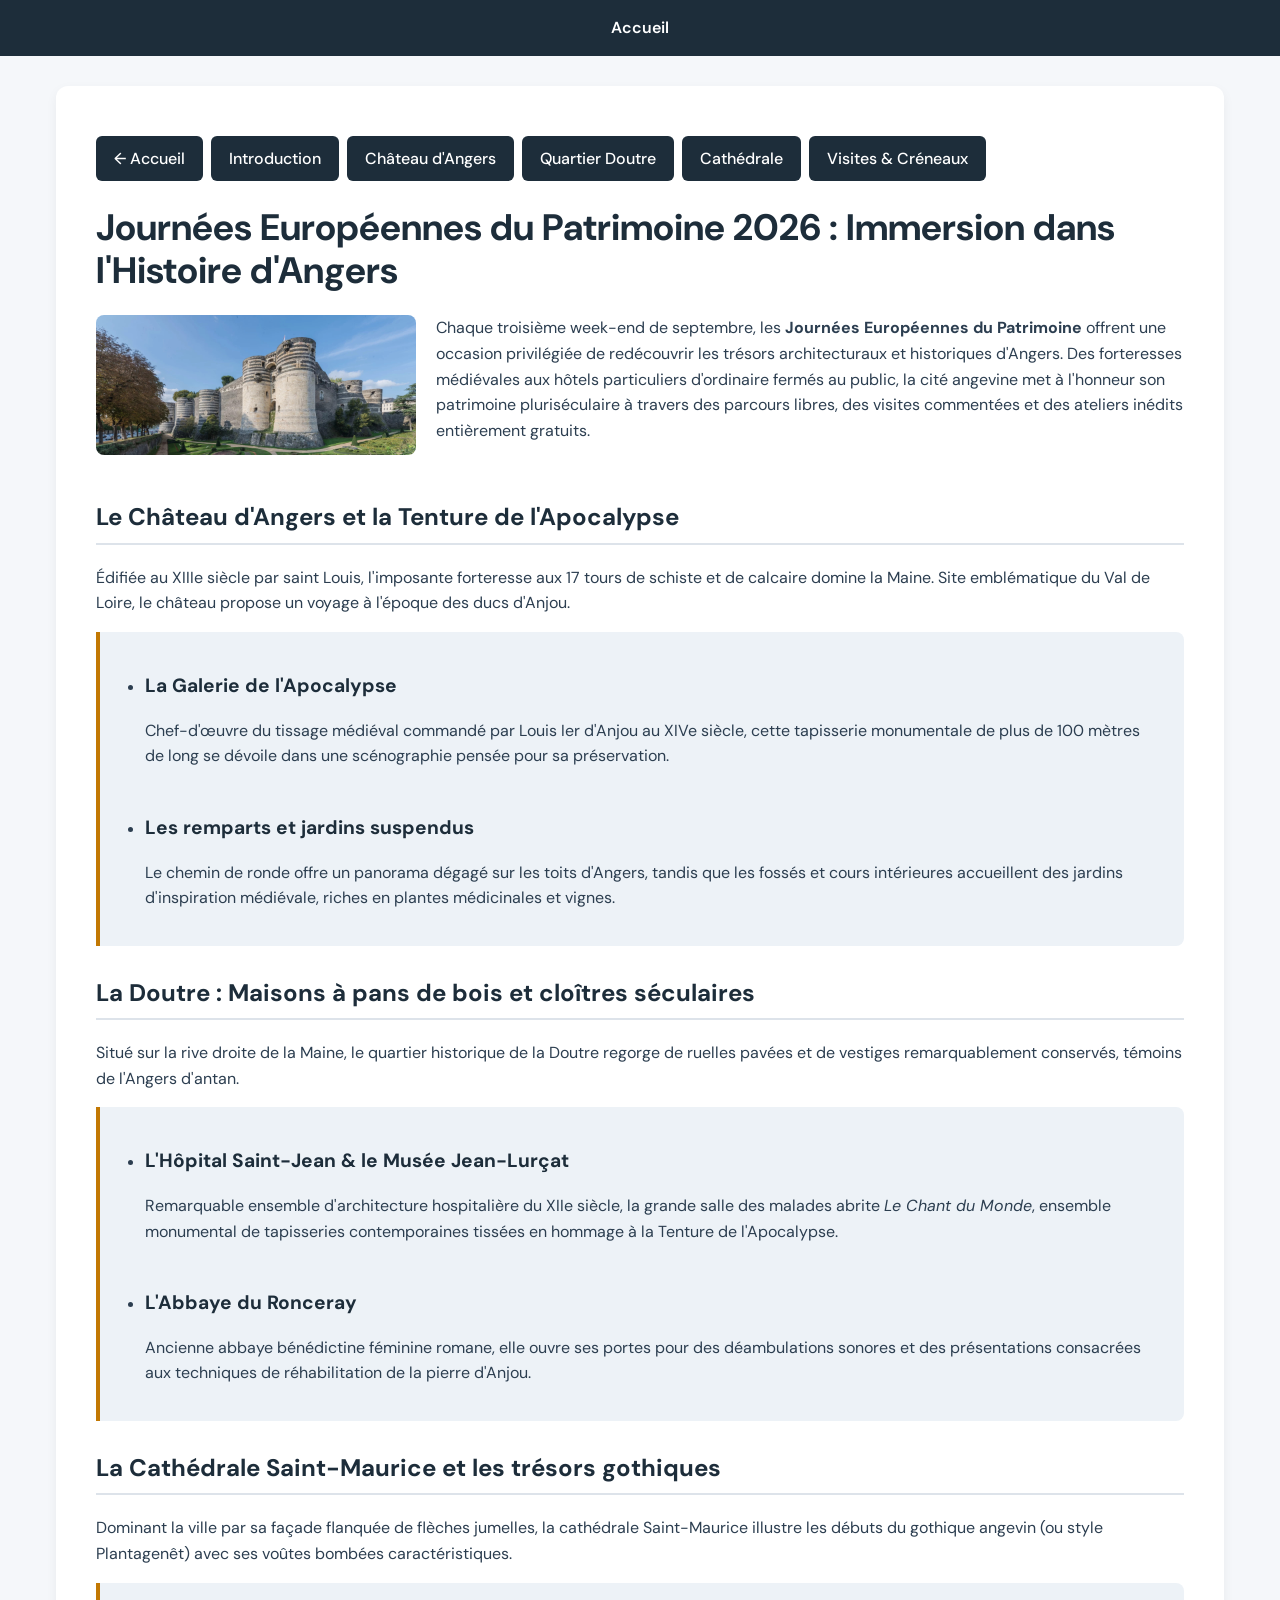
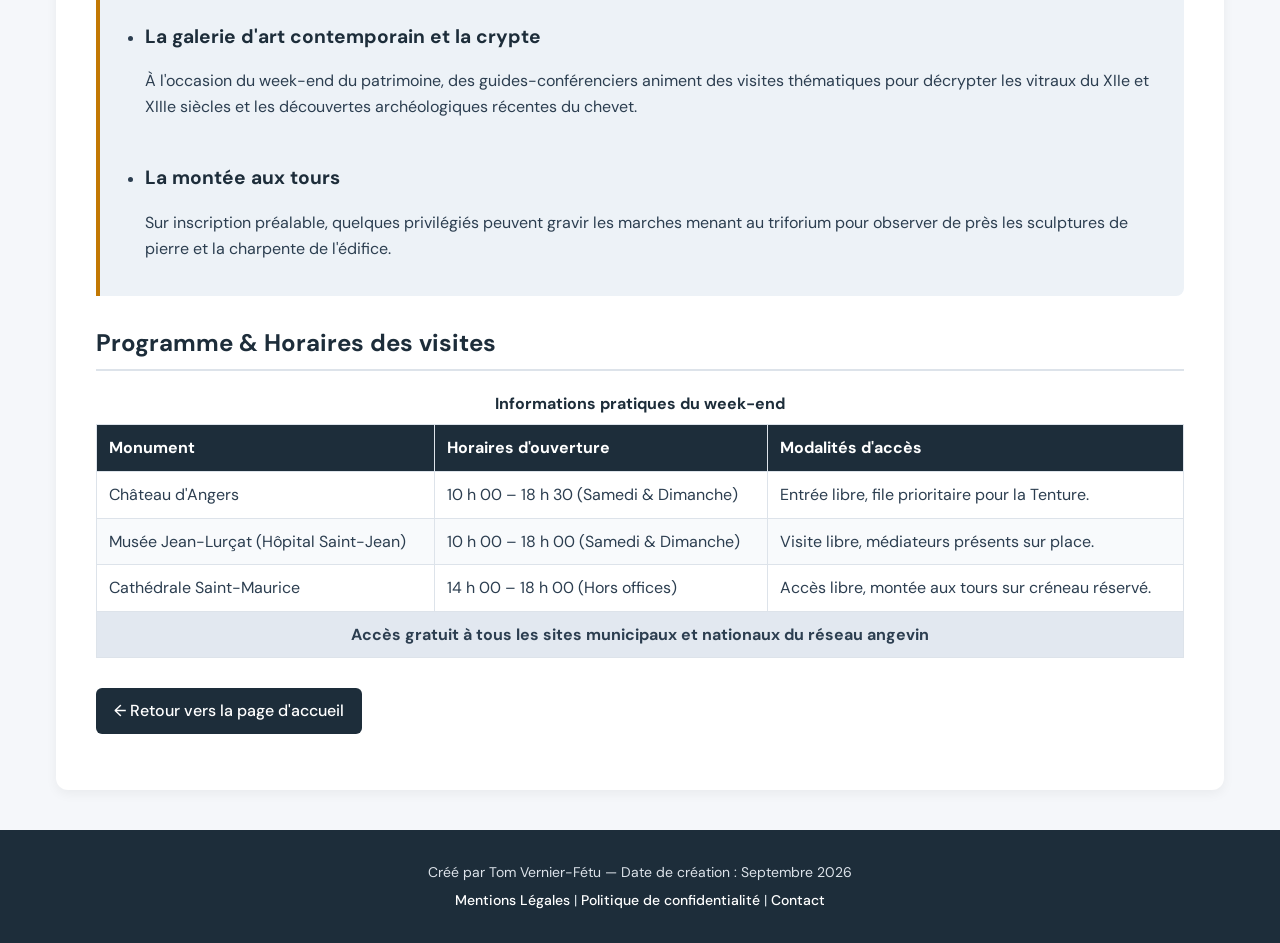
<file: pages/article/journees-patrimoine.html>
<!DOCTYPE html>
<html lang="fr">

<head>
    <meta charset="utf-8">
    <meta name="viewport" content="width=device-width, initial-scale=1.0">
    <title>Journées du Patrimoine 2026 à Angers</title>
    <link href="../../css/style.css" rel="stylesheet">
    <link rel="preconnect" href="https://fonts.googleapis.com">
    <link rel="preconnect" href="https://fonts.gstatic.com" crossorigin>
    <link href="https://fonts.googleapis.com/css2?family=DM+Sans:ital,opsz,wght@0,9..40,100..1000;1,9..40,100..1000&display=swap" rel="stylesheet">
</head>

<a href="#top" class="btn-top" aria-label="Retourner en haut">↑</a>

<body id="top" class="theme-patrimoine">
    <header>
        <nav>
            <ul>
                <li><a href="../../index.html">Accueil</a></li>
            </ul>
        </nav>
    </header>

    <div class="container">
        <nav class="sommaire" aria-label="Sommaire de l'article">
            <a href="../../index.html" class="btn-link">← Accueil</a>
            <a href="#intro" class="btn-link">Introduction</a>
            <a href="#chateau" class="btn-link">Château d'Angers</a>
            <a href="#doutre" class="btn-link">Quartier Doutre</a>
            <a href="#cathedrale" class="btn-link">Cathédrale</a>
            <a href="#horaires" class="btn-link">Visites & Créneaux</a>
        </nav>

        <h1 id="intro">Journées Européennes du Patrimoine 2026 : Immersion dans l'Histoire d'Angers</h1>
        
        <img src="../../assets/image/chateau-angers.jpg" alt="Vue panoramique de la forteresse du Château d'Angers" class="image-flottante">

        <p>
            Chaque troisième week-end de septembre, les <strong>Journées Européennes du Patrimoine</strong> offrent une occasion privilégiée de redécouvrir les trésors architecturaux et historiques d'Angers. Des forteresses médiévales aux hôtels particuliers d'ordinaire fermés au public, la cité angevine met à l'honneur son patrimoine pluriséculaire à travers des parcours libres, des visites commentées et des ateliers inédits entièrement gratuits.
        </p>

        <div class="clear"></div>

        <h2 id="chateau">Le Château d'Angers et la Tenture de l'Apocalypse</h2>
        <p>
            Édifiée au XIIIe siècle par saint Louis, l'imposante forteresse aux 17 tours de schiste et de calcaire domine la Maine. Site emblématique du Val de Loire, le château propose un voyage à l'époque des ducs d'Anjou.
        </p>
        <div class="liste">
            <ul>
                <li>
                    <h3>La Galerie de l'Apocalypse</h3>
                    <p>
                        Chef-d'œuvre du tissage médiéval commandé par Louis Ier d'Anjou au XIVe siècle, cette tapisserie monumentale de plus de 100 mètres de long se dévoile dans une scénographie pensée pour sa préservation.
                    </p>
                </li>
                <li>
                    <h3>Les remparts et jardins suspendus</h3>
                    <p>
                        Le chemin de ronde offre un panorama dégagé sur les toits d'Angers, tandis que les fossés et cours intérieures accueillent des jardins d'inspiration médiévale, riches en plantes médicinales et vignes.
                    </p>
                </li>
            </ul>
        </div>

        <h2 id="doutre">La Doutre : Maisons à pans de bois et cloîtres séculaires</h2>
        <p>
            Situé sur la rive droite de la Maine, le quartier historique de la Doutre regorge de ruelles pavées et de vestiges remarquablement conservés, témoins de l'Angers d'antan.
        </p>
        <div class="liste">
            <ul>
                <li>
                    <h3>L'Hôpital Saint-Jean & le Musée Jean-Lurçat</h3>
                    <p>
                        Remarquable ensemble d'architecture hospitalière du XIIe siècle, la grande salle des malades abrite <em>Le Chant du Monde</em>, ensemble monumental de tapisseries contemporaines tissées en hommage à la Tenture de l'Apocalypse.
                    </p>
                </li>
                <li>
                    <h3>L'Abbaye du Ronceray</h3>
                    <p>
                        Ancienne abbaye bénédictine féminine romane, elle ouvre ses portes pour des déambulations sonores et des présentations consacrées aux techniques de réhabilitation de la pierre d'Anjou.
                    </p>
                </li>
            </ul>
        </div>

        <h2 id="cathedrale">La Cathédrale Saint-Maurice et les trésors gothiques</h2>
        <p>
            Dominant la ville par sa façade flanquée de flèches jumelles, la cathédrale Saint-Maurice illustre les débuts du gothique angevin (ou style Plantagenêt) avec ses voûtes bombées caractéristiques.
        </p>
        <div class="liste">
            <ul>
                <li>
                    <h3>La galerie d'art contemporain et la crypte</h3>
                    <p>
                        À l'occasion du week-end du patrimoine, des guides-conférenciers animent des visites thématiques pour décrypter les vitraux du XIIe et XIIIe siècles et les découvertes archéologiques récentes du chevet.
                    </p>
                </li>
                <li>
                    <h3>La montée aux tours</h3>
                    <p>
                        Sur inscription préalable, quelques privilégiés peuvent gravir les marches menant au triforium pour observer de près les sculptures de pierre et la charpente de l'édifice.
                    </p>
                </li>
            </ul>
        </div>

        <h2 id="horaires">Programme & Horaires des visites</h2>
        <table>
            <caption>Informations pratiques du week-end</caption>
            <thead>
                <tr>
                    <th>Monument</th>
                    <th>Horaires d'ouverture</th>
                    <th>Modalités d'accès</th>
                </tr>
            </thead>
            <tbody>
                <tr>
                    <td>Château d'Angers</td>
                    <td>10 h 00 – 18 h 30 (Samedi & Dimanche)</td>
                    <td>Entrée libre, file prioritaire pour la Tenture.</td>
                </tr>
                <tr>
                    <td>Musée Jean-Lurçat (Hôpital Saint-Jean)</td>
                    <td>10 h 00 – 18 h 00 (Samedi & Dimanche)</td>
                    <td>Visite libre, médiateurs présents sur place.</td>
                </tr>
                <tr>
                    <td>Cathédrale Saint-Maurice</td>
                    <td>14 h 00 – 18 h 00 (Hors offices)</td>
                    <td>Accès libre, montée aux tours sur créneau réservé.</td>
                </tr>
            </tbody>
            <tfoot>
                <tr>
                    <td colspan="3">Accès gratuit à tous les sites municipaux et nationaux du réseau angevin</td>
                </tr>
            </tfoot>
        </table>

        <p><a href="../../index.html" class="btn-link">← Retour vers la page d'accueil</a></p>
    </div>

    <footer>
        <p>Créé par Tom Vernier-Fétu — Date de création : Septembre 2026</p>
        <p>
            <a href="../mentions-legales.html">Mentions Légales</a> |
            <a href="../confidentialite.html">Politique de confidentialité</a> |
            <a href="../contact.html">Contact</a>
        </p>
    </footer>
</body>

</html>
</file>
<file: css/style.css>
html {
    scroll-behavior: smooth;
}

:root {
    --primary: #1D2D3A;
    --accent: #2563EB;
    --accent-hover: #1D4ED8;
    --bg-page: #F5F7FA;
    --card-bg: #FFFFFF;
    --text-main: #2C3E50;
    --text-muted: #5A6B7C;
    --border: #DDE3EA;
}

body.theme-accroche-coeurs {
    --accent: #D63384;
    --accent-hover: #A61E63;
}

body.theme-patrimoine {
    --accent: #C27803;
    --accent-hover: #975A16;
}

body.theme-legal {
    --accent: #0D9488;
    --accent-hover: #0F766E;
}

body {
    font-family: 'DM Sans', system-ui, sans-serif;
    background-color: var(--bg-page);
    color: var(--text-main);
    line-height: 1.6;
    margin: 0;
    padding: 0;
}

h1 {
    font-size: 2em;
    color: var(--primary);
    margin-top: 0;
    line-height: 1.15;
}

h2 {
    font-size: 1.5em;
    color: var(--primary);
    border-bottom: 2px solid var(--border);
    padding-bottom: 6px;
    margin-top: 28px;
    clear: both;
}

h3 {
    font-size: 1.2em;
    color: var(--primary);
    margin-top: 20px;
    margin-bottom: 8px;
}

.container {
    width: 85%;
    max-width: 900px;
    margin: 30px auto;
    background: var(--card-bg);
    padding: 30px;
    border-radius: 12px;
    box-shadow: 0 4px 12px rgba(0, 0, 0, 0.05);
}

header {
    background-color: var(--primary);
    padding: 15px 0;
}

nav ul {
    list-style-type: none;
    margin: 0;
    padding: 0;
    text-align: center;
}

nav li {
    display: inline-block;
    margin: 0 15px;
}

nav a {
    color: #FFFFFF;
    text-decoration: none;
    font-weight: 600;
    transition: color 0.2s ease;
}

nav a:hover {
    color: var(--accent);
}

.hero-image {
    display: block;
    width: 100%;
    max-width: 800px;
    height: auto;
    margin: 25px auto;
    border-radius: 10px;
    box-shadow: 0 4px 15px rgba(0, 0, 0, 0.12);
}

/* Image flottante */
.image-flottante {
    float: left;
    width: 320px;
    max-width: 100%;
    height: auto;
    margin: 0 20px 15px 0;
    border-radius: 8px;
}

.clear {
    clear: both;
}

.liste {
    background-color: #EDF2F7;
    border-left: 4px solid var(--accent);
    padding: 15px 25px;
    border-radius: 0 8px 8px 0;
    margin: 15px 0 25px 0;
}

.liste ul {
    margin: 0;
    padding-left: 20px;
}

.liste li {
    padding: 4px 0;
}

.btn-link {
    display: inline-block;
    background-color: var(--primary);
    color: #FFFFFF;
    padding: 10px 18px;
    text-decoration: none;
    border-radius: 6px;
    font-weight: 500;
    margin-top: 10px;
    transition: background-color 0.2s ease, transform 0.1s ease;
}

.btn-link:hover, .btn-link:active {
    background-color: var(--accent);
    color: #FFFFFF !important; 
    transform: translateY(-1px);
}

table {
    width: 100%;
    border-collapse: collapse;
    margin: 20px 0;
}

caption {
    font-weight: bold;
    margin-bottom: 8px;
    color: var(--primary);
}

th, td {
    border: 1px solid var(--border);
    padding: 10px 12px;
    text-align: left;
}

th {
    background-color: var(--primary);
    color: #FFFFFF;
}

tbody tr:nth-child(even) {
    background-color: #F8FAFC;
}

tfoot td {
    font-weight: bold;
    text-align: center;
    background-color: #E2E8F0;
}

footer {
    background-color: var(--primary);
    color: #DDE3EA;
    text-align: center;
    padding: 25px 15px;
    margin-top: 40px;
    font-size: 14px;
}

footer a {
    color: #FFFFFF;
    text-decoration: none;
    font-weight: 500;
    transition: color 0.2s ease;
}

footer a:hover {
    color: var(--accent);
    text-decoration: underline;
}

footer p {
    margin: 6px 0;
}


.sommaire {
    display: flex;
    flex-wrap: wrap;
    gap: 8px;
    margin-bottom: 25px;
}


/* Formulaire de contact */
.form-contact {
    display: flex;
    flex-direction: column;
    gap: 15px;
    margin-top: 20px;
}

.form-group {
    display: flex;
    flex-direction: column;
    gap: 6px;
}

.form-group label {
    font-weight: 600;
    color: var(--primary);
    font-size: 0.95rem;
}

.form-group input, .form-group textarea {
    width: 100%;
    padding: 10px 14px;
    border: 1px solid var(--border);
    border-radius: 6px;
    font-family: inherit;
    font-size: 1rem;
    color: var(--text-main);
    background-color: #FAFCFE;
    box-sizing: border-box;
    transition: border-color 0.2s ease, box-shadow 0.2s ease;
}

.form-group input:focus, .form-group textarea:focus {
    outline: none;
    border-color: var(--accent);
    box-shadow: 0 0 0 3px rgba(214, 51, 132, 0.15);
}

/* Bouton flottant retour en haut */
.btn-top {
    position: fixed;
    bottom: 25px;
    right: 25px;
    z-index: 999;

    width: 45px;
    height: 45px;
    border-radius: 50%;
    background-color: var(--accent);
    color: #FFFFFF !important;
    text-decoration: none;
    font-size: 22px;
    font-weight: bold;

    display: flex;
    align-items: center;
    justify-content: center;

    box-shadow: 0 4px 12px rgba(0, 0, 0, 0.2);
    transition: transform 0.2s ease, background-color 0.2s ease;
    
    /* Gestion de la visibilité */
    opacity: 0;
    visibility: hidden;
    transition: opacity 0.3s ease, visibility 0.3s ease, transform 0.2s ease, background-color 0.2s ease;

}

.btn-top:hover {
    background-color: var(--accent-hover);
    transform: translateY(-4px); 
}

/* Classe ajoutée dynamiquement par JavaScript */
.btn-top.visible {
    opacity: 1;                   
    visibility: visible;          
}

/* Responsive Design et Media Queries */

/* 1. Grand écran / Ordinateur de bureau (>= 1200px) */
@media screen and (min-width: 1200px) {
    .container {
        max-width: 1100px;
        padding: 40px;
    }

    h1 {
        font-size: 2.3em;
    }
}

/* 2. Écran tablette (entre 768px et 1199px) */
@media screen and (min-width: 768px) and (max-width: 1199px) {
    .container {
        width: 90%;
        padding: 25px;
    }

    .image-flottante {
        width: 280px;
    }
}

/* 3. Écran mobile (< 768px) */
@media screen and (max-width: 767px) {
    .container {
        width: 95%;
        padding: 15px;
        margin: 15px auto;
        border-radius: 8px;
    }

    h1 {
        font-size: 1.6em;
    }

    h2 {
        font-size: 1.3em;
    }

    /* Navigation empilée en colonne sur mobile */
    nav ul {
        display: flex;
        flex-direction: column;
        gap: 10px;
    }

    nav li {
        margin: 5px 0;
    }

    /* Désactivation du flottement des images pour éviter les débordements */
    .image-flottante {
        float: none;
        display: block;
        width: 100%;
        margin: 15px 0;
    }

    /* Adaptation des tableaux avec scroll si l'écran est trop étroit */
    table {
        display: block;
        overflow-x: auto;
        white-space: nowrap;
    }

    .btn-top {
        bottom: 15px;
        right: 15px;
        width: 40px;
        height: 40px;
        font-size: 18px;
    }
}

/* 4. Mise en page pour l'impression (@media print) */
@media print {
    /* Masquer les éléments inutiles sur papier */
    header,
    nav,
    footer,
    .btn-top,
    .btn-link,
    .form-contact,
    .sommaire {
        display: none !important;
    }

    /* Fond blanc et texte noir pour économiser l'encre */
    body {
        background-color: #FFFFFF !important;
        color: #000000 !important;
        font-size: 12pt;
    }

    .container {
        width: 100% !important;
        max-width: 100% !important;
        box-shadow: none !important;
        border: none !important;
        margin: 0 !important;
        padding: 0 !important;
    }

    /* Les articles sont encadrés par une petite bordure dashed */
    article,
    .liste {
        border: 1px dashed #333333 !important;
        background: transparent !important;
        padding: 12px !important;
        margin-bottom: 20px !important;
        page-break-inside: avoid;
    }
}
</file>
